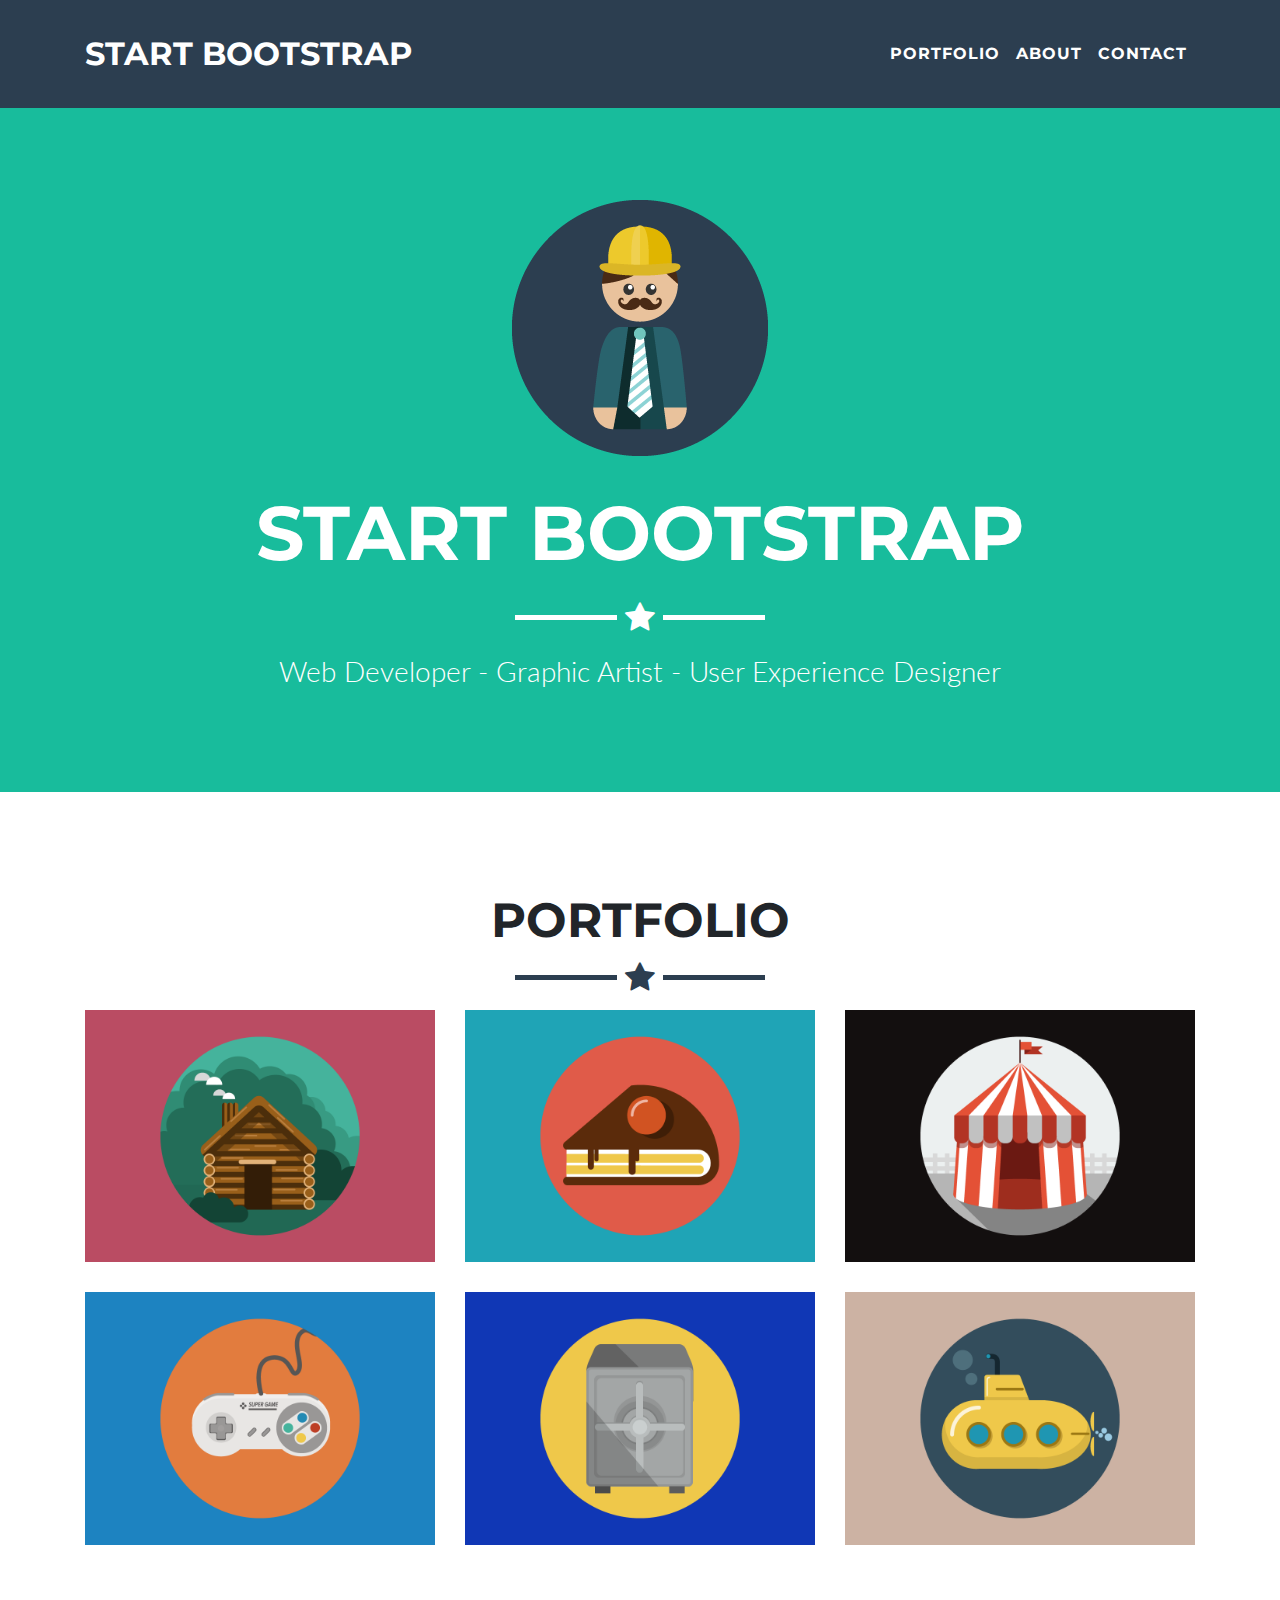
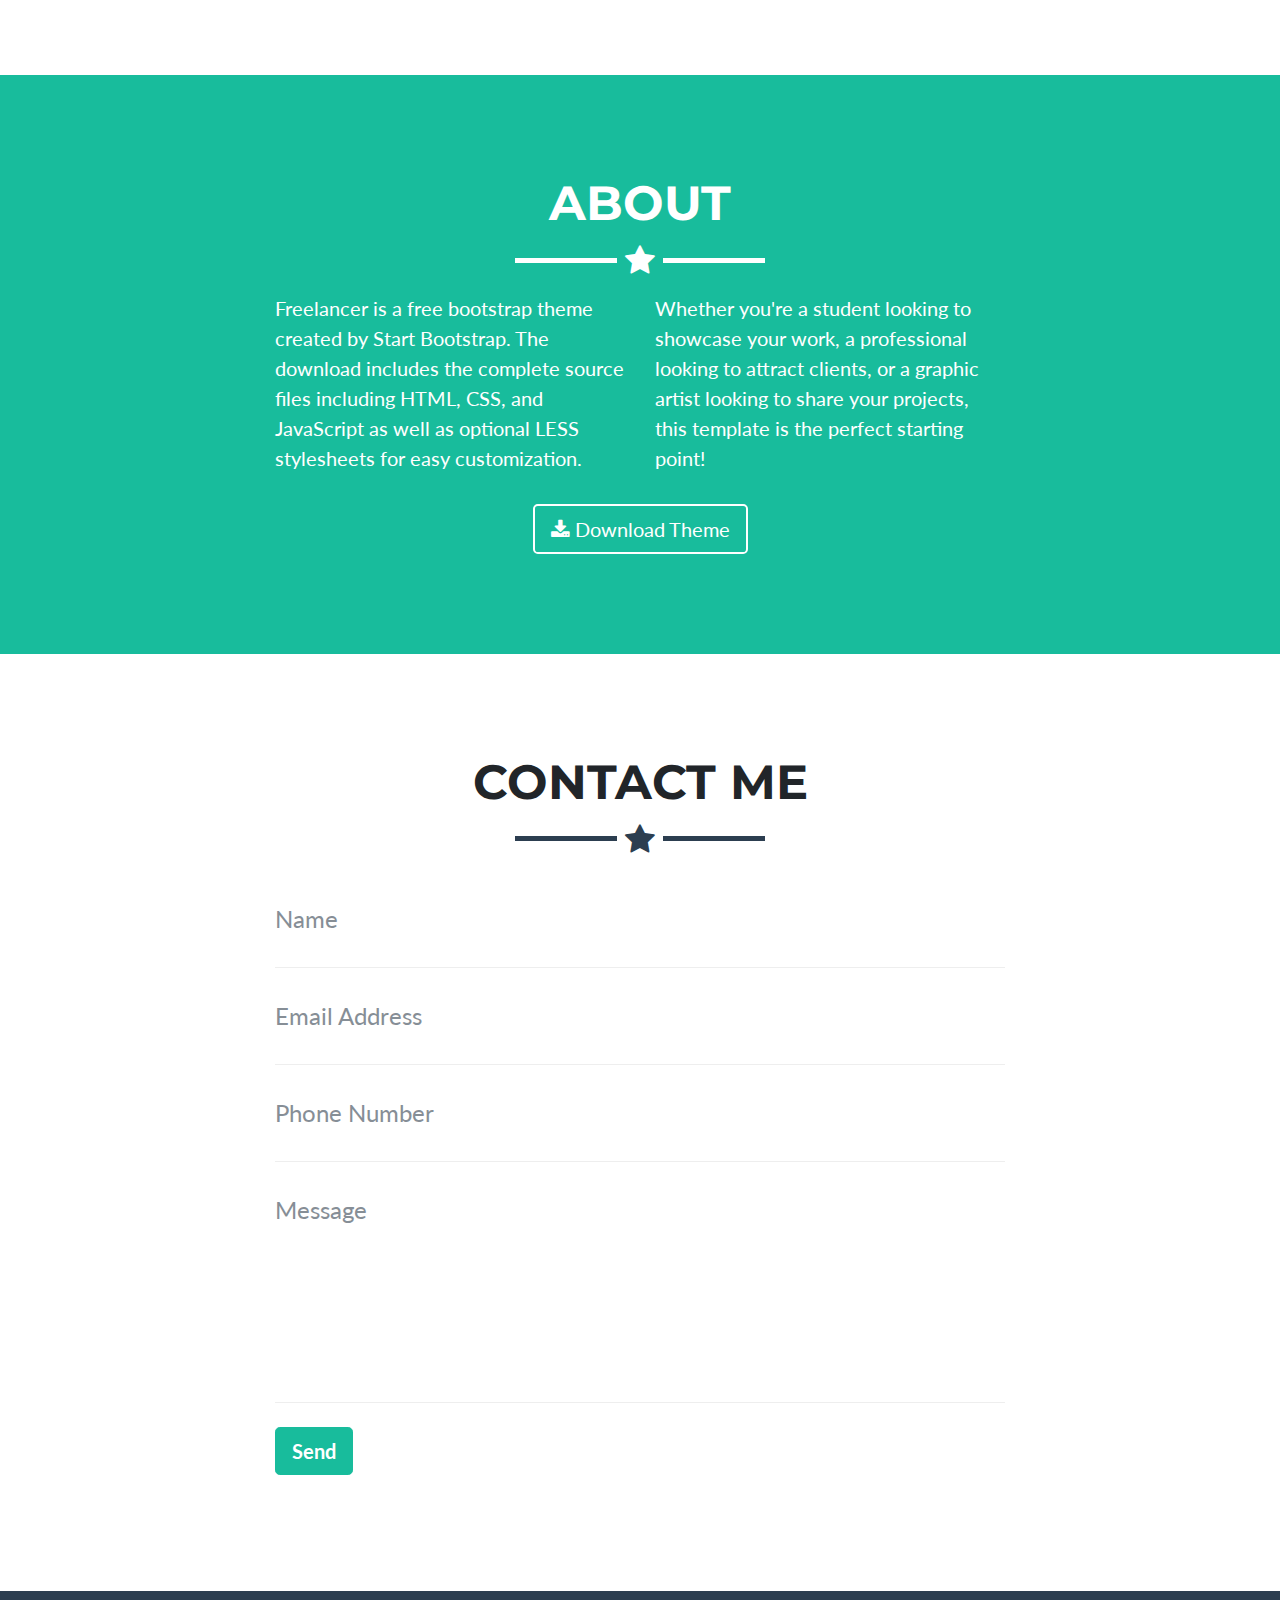
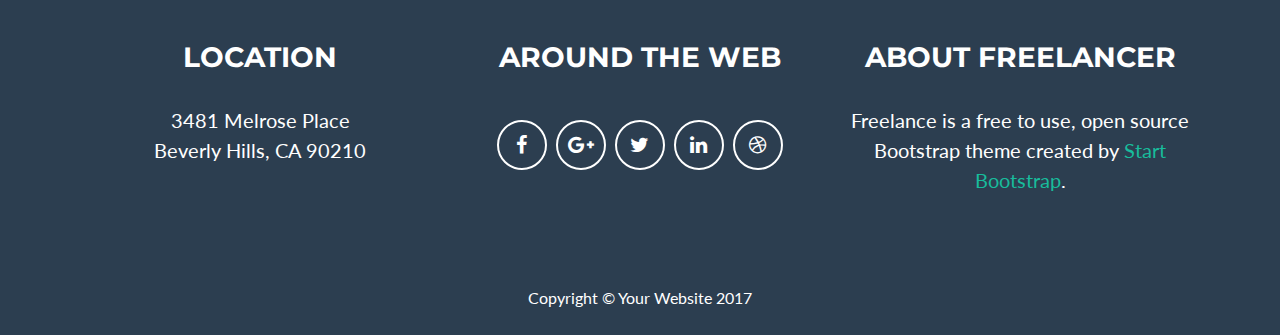
<file: freelancer/index.html>
<!DOCTYPE html>
<html lang="en">

  <head>

    <meta charset="utf-8">
    <meta name="viewport" content="width=device-width, initial-scale=1, shrink-to-fit=no">
    <meta name="description" content="">
    <meta name="author" content="">

    <title>Freelancer - Start Bootstrap Theme</title>

    <!-- Bootstrap core CSS -->
    <link href="vendor/bootstrap/css/bootstrap.min.css" rel="stylesheet">

    <!-- Custom fonts for this template -->
    <link href="vendor/font-awesome/css/font-awesome.min.css" rel="stylesheet" type="text/css">
    <link href="https://fonts.googleapis.com/css?family=Montserrat:400,700" rel="stylesheet" type="text/css">
    <link href="https://fonts.googleapis.com/css?family=Lato:400,700,400italic,700italic" rel="stylesheet" type="text/css">

    <!-- Custom styles for this template -->
    <link href="css/freelancer.min.css" rel="stylesheet">

  </head>

  <body id="page-top">

    <!-- Navigation -->
    <nav class="navbar navbar-expand-lg navbar-light fixed-top" id="mainNav">
      <div class="container">
        <a class="navbar-brand js-scroll-trigger" href="#page-top">Start Bootstrap</a>
        <button class="navbar-toggler navbar-toggler-right" type="button" data-toggle="collapse" data-target="#navbarResponsive" aria-controls="navbarResponsive" aria-expanded="false" aria-label="Toggle navigation">
          Menu
          <i class="fa fa-bars"></i>
        </button>
        <div class="collapse navbar-collapse" id="navbarResponsive">
          <ul class="navbar-nav ml-auto">
            <li class="nav-item">
              <a class="nav-link js-scroll-trigger" href="#portfolio">Portfolio</a>
            </li>
            <li class="nav-item">
              <a class="nav-link js-scroll-trigger" href="#about">About</a>
            </li>
            <li class="nav-item">
              <a class="nav-link js-scroll-trigger" href="#contact">Contact</a>
            </li>
          </ul>
        </div>
      </div>
    </nav>

    <!-- Header -->
    <header class="masthead">
      <div class="container">
        <img class="img-fluid" src="img/profile.png" alt="">
        <div class="intro-text">
          <span class="name">Start Bootstrap</span>
          <hr class="star-light">
          <span class="skills">Web Developer - Graphic Artist - User Experience Designer</span>
        </div>
      </div>
    </header>

    <!-- Portfolio Grid Section -->
    <section id="portfolio">
      <div class="container">
        <h2 class="text-center">Portfolio</h2>
        <hr class="star-primary">
        <div class="row">
          <div class="col-sm-4 portfolio-item">
            <a class="portfolio-link" href="#portfolioModal1" data-toggle="modal">
              <div class="caption">
                <div class="caption-content">
                  <i class="fa fa-search-plus fa-3x"></i>
                </div>
              </div>
              <img class="img-fluid" src="img/portfolio/cabin.png" alt="">
            </a>
          </div>
          <div class="col-sm-4 portfolio-item">
            <a class="portfolio-link" href="#portfolioModal2" data-toggle="modal">
              <div class="caption">
                <div class="caption-content">
                  <i class="fa fa-search-plus fa-3x"></i>
                </div>
              </div>
              <img class="img-fluid" src="img/portfolio/cake.png" alt="">
            </a>
          </div>
          <div class="col-sm-4 portfolio-item">
            <a class="portfolio-link" href="#portfolioModal3" data-toggle="modal">
              <div class="caption">
                <div class="caption-content">
                  <i class="fa fa-search-plus fa-3x"></i>
                </div>
              </div>
              <img class="img-fluid" src="img/portfolio/circus.png" alt="">
            </a>
          </div>
          <div class="col-sm-4 portfolio-item">
            <a class="portfolio-link" href="#portfolioModal4" data-toggle="modal">
              <div class="caption">
                <div class="caption-content">
                  <i class="fa fa-search-plus fa-3x"></i>
                </div>
              </div>
              <img class="img-fluid" src="img/portfolio/game.png" alt="">
            </a>
          </div>
          <div class="col-sm-4 portfolio-item">
            <a class="portfolio-link" href="#portfolioModal5" data-toggle="modal">
              <div class="caption">
                <div class="caption-content">
                  <i class="fa fa-search-plus fa-3x"></i>
                </div>
              </div>
              <img class="img-fluid" src="img/portfolio/safe.png" alt="">
            </a>
          </div>
          <div class="col-sm-4 portfolio-item">
            <a class="portfolio-link" href="#portfolioModal6" data-toggle="modal">
              <div class="caption">
                <div class="caption-content">
                  <i class="fa fa-search-plus fa-3x"></i>
                </div>
              </div>
              <img class="img-fluid" src="img/portfolio/submarine.png" alt="">
            </a>
          </div>
        </div>
      </div>
    </section>

    <!-- About Section -->
    <section class="success" id="about">
      <div class="container">
        <h2 class="text-center">About</h2>
        <hr class="star-light">
        <div class="row">
          <div class="col-lg-4 ml-auto">
            <p>Freelancer is a free bootstrap theme created by Start Bootstrap. The download includes the complete source files including HTML, CSS, and JavaScript as well as optional LESS stylesheets for easy customization.</p>
          </div>
          <div class="col-lg-4 mr-auto">
            <p>Whether you're a student looking to showcase your work, a professional looking to attract clients, or a graphic artist looking to share your projects, this template is the perfect starting point!</p>
          </div>
          <div class="col-lg-8 mx-auto text-center">
            <a href="#" class="btn btn-lg btn-outline">
              <i class="fa fa-download"></i>
              Download Theme
            </a>
          </div>
        </div>
      </div>
    </section>

    <!-- Contact Section -->
    <section id="contact">
      <div class="container">
        <h2 class="text-center">Contact Me</h2>
        <hr class="star-primary">
        <div class="row">
          <div class="col-lg-8 mx-auto">
            <!-- To configure the contact form email address, go to mail/contact_me.php and update the email address in the PHP file on line 19. -->
            <!-- The form should work on most web servers, but if the form is not working you may need to configure your web server differently. -->
            <form name="sentMessage" id="contactForm" novalidate>
              <div class="control-group">
                <div class="form-group floating-label-form-group controls">
                  <label>Name</label>
                  <input class="form-control" id="name" type="text" placeholder="Name" required data-validation-required-message="Please enter your name.">
                  <p class="help-block text-danger"></p>
                </div>
              </div>
              <div class="control-group">
                <div class="form-group floating-label-form-group controls">
                  <label>Email Address</label>
                  <input class="form-control" id="email" type="email" placeholder="Email Address" required data-validation-required-message="Please enter your email address.">
                  <p class="help-block text-danger"></p>
                </div>
              </div>
              <div class="control-group">
                <div class="form-group floating-label-form-group controls">
                  <label>Phone Number</label>
                  <input class="form-control" id="phone" type="tel" placeholder="Phone Number" required data-validation-required-message="Please enter your phone number.">
                  <p class="help-block text-danger"></p>
                </div>
              </div>
              <div class="control-group">
                <div class="form-group floating-label-form-group controls">
                  <label>Message</label>
                  <textarea class="form-control" id="message" rows="5" placeholder="Message" required data-validation-required-message="Please enter a message."></textarea>
                  <p class="help-block text-danger"></p>
                </div>
              </div>
              <br>
              <div id="success"></div>
              <div class="form-group">
                <button type="submit" class="btn btn-success btn-lg" id="sendMessageButton">Send</button>
              </div>
            </form>
          </div>
        </div>
      </div>
    </section>

    <!-- Footer -->
    <footer class="text-center">
      <div class="footer-above">
        <div class="container">
          <div class="row">
            <div class="footer-col col-md-4">
              <h3>Location</h3>
              <p>3481 Melrose Place
                <br>Beverly Hills, CA 90210</p>
            </div>
            <div class="footer-col col-md-4">
              <h3>Around the Web</h3>
              <ul class="list-inline">
                <li class="list-inline-item">
                  <a class="btn-social btn-outline" href="#">
                    <i class="fa fa-fw fa-facebook"></i>
                  </a>
                </li>
                <li class="list-inline-item">
                  <a class="btn-social btn-outline" href="#">
                    <i class="fa fa-fw fa-google-plus"></i>
                  </a>
                </li>
                <li class="list-inline-item">
                  <a class="btn-social btn-outline" href="#">
                    <i class="fa fa-fw fa-twitter"></i>
                  </a>
                </li>
                <li class="list-inline-item">
                  <a class="btn-social btn-outline" href="#">
                    <i class="fa fa-fw fa-linkedin"></i>
                  </a>
                </li>
                <li class="list-inline-item">
                  <a class="btn-social btn-outline" href="#">
                    <i class="fa fa-fw fa-dribbble"></i>
                  </a>
                </li>
              </ul>
            </div>
            <div class="footer-col col-md-4">
              <h3>About Freelancer</h3>
              <p>Freelance is a free to use, open source Bootstrap theme created by
                <a href="http://startbootstrap.com">Start Bootstrap</a>.</p>
            </div>
          </div>
        </div>
      </div>
      <div class="footer-below">
        <div class="container">
          <div class="row">
            <div class="col-lg-12">
              Copyright &copy; Your Website 2017
            </div>
          </div>
        </div>
      </div>
    </footer>

    <!-- Scroll to Top Button (Only visible on small and extra-small screen sizes) -->
    <div class="scroll-top d-lg-none">
      <a class="btn btn-primary js-scroll-trigger" href="#page-top">
        <i class="fa fa-chevron-up"></i>
      </a>
    </div>

    <!-- Portfolio Modals -->
    <div class="portfolio-modal modal fade" id="portfolioModal1" tabindex="-1" role="dialog" aria-hidden="true">
      <div class="modal-dialog" role="document">
        <div class="modal-content">
          <div class="close-modal" data-dismiss="modal">
            <div class="lr">
              <div class="rl"></div>
            </div>
          </div>
          <div class="container">
            <div class="row">
              <div class="col-lg-8 mx-auto">
                <div class="modal-body">
                  <h2>Project Title</h2>
                  <hr class="star-primary">
                  <img class="img-fluid img-centered" src="img/portfolio/cabin.png" alt="">
                  <p>Use this area of the page to describe your project. The icon above is part of a free icon set by
                    <a href="https://sellfy.com/p/8Q9P/jV3VZ/">Flat Icons</a>. On their website, you can download their free set with 16 icons, or you can purchase the entire set with 146 icons for only $12!</p>
                  <ul class="list-inline item-details">
                    <li>Client:
                      <strong>
                        <a href="http://startbootstrap.com">Start Bootstrap</a>
                      </strong>
                    </li>
                    <li>Date:
                      <strong>
                        <a href="http://startbootstrap.com">April 2014</a>
                      </strong>
                    </li>
                    <li>Service:
                      <strong>
                        <a href="http://startbootstrap.com">Web Development</a>
                      </strong>
                    </li>
                  </ul>
                  <button class="btn btn-success" type="button" data-dismiss="modal">
                    <i class="fa fa-times"></i>
                    Close</button>
                </div>
              </div>
            </div>
          </div>
        </div>
      </div>
    </div>
    <div class="portfolio-modal modal fade" id="portfolioModal2" tabindex="-1" role="dialog" aria-hidden="true">
      <div class="modal-dialog" role="document">
        <div class="modal-content">
          <div class="close-modal" data-dismiss="modal">
            <div class="lr">
              <div class="rl"></div>
            </div>
          </div>
          <div class="container">
            <div class="row">
              <div class="col-lg-8 mx-auto">
                <div class="modal-body">
                  <h2>Project Title</h2>
                  <hr class="star-primary">
                  <img class="img-fluid img-centered" src="img/portfolio/cake.png" alt="">
                  <p>Use this area of the page to describe your project. The icon above is part of a free icon set by
                    <a href="https://sellfy.com/p/8Q9P/jV3VZ/">Flat Icons</a>. On their website, you can download their free set with 16 icons, or you can purchase the entire set with 146 icons for only $12!</p>
                  <ul class="list-inline item-details">
                    <li>Client:
                      <strong>
                        <a href="http://startbootstrap.com">Start Bootstrap</a>
                      </strong>
                    </li>
                    <li>Date:
                      <strong>
                        <a href="http://startbootstrap.com">April 2014</a>
                      </strong>
                    </li>
                    <li>Service:
                      <strong>
                        <a href="http://startbootstrap.com">Web Development</a>
                      </strong>
                    </li>
                  </ul>
                  <button class="btn btn-success" type="button" data-dismiss="modal">
                    <i class="fa fa-times"></i>
                    Close</button>
                </div>
              </div>
            </div>
          </div>
        </div>
      </div>
    </div>
    <div class="portfolio-modal modal fade" id="portfolioModal3" tabindex="-1" role="dialog" aria-hidden="true">
      <div class="modal-dialog" role="document">
        <div class="modal-content">
          <div class="close-modal" data-dismiss="modal">
            <div class="lr">
              <div class="rl"></div>
            </div>
          </div>
          <div class="container">
            <div class="row">
              <div class="col-lg-8 mx-auto">
                <div class="modal-body">
                  <h2>Project Title</h2>
                  <hr class="star-primary">
                  <img class="img-fluid img-centered" src="img/portfolio/circus.png" alt="">
                  <p>Use this area of the page to describe your project. The icon above is part of a free icon set by
                    <a href="https://sellfy.com/p/8Q9P/jV3VZ/">Flat Icons</a>. On their website, you can download their free set with 16 icons, or you can purchase the entire set with 146 icons for only $12!</p>
                  <ul class="list-inline item-details">
                    <li>Client:
                      <strong>
                        <a href="http://startbootstrap.com">Start Bootstrap</a>
                      </strong>
                    </li>
                    <li>Date:
                      <strong>
                        <a href="http://startbootstrap.com">April 2014</a>
                      </strong>
                    </li>
                    <li>Service:
                      <strong>
                        <a href="http://startbootstrap.com">Web Development</a>
                      </strong>
                    </li>
                  </ul>
                  <button class="btn btn-success" type="button" data-dismiss="modal">
                    <i class="fa fa-times"></i>
                    Close</button>
                </div>
              </div>
            </div>
          </div>
        </div>
      </div>
    </div>
    <div class="portfolio-modal modal fade" id="portfolioModal4" tabindex="-1" role="dialog" aria-hidden="true">
      <div class="modal-dialog" role="document">
        <div class="modal-content">
          <div class="close-modal" data-dismiss="modal">
            <div class="lr">
              <div class="rl"></div>
            </div>
          </div>
          <div class="container">
            <div class="row">
              <div class="col-lg-8 mx-auto">
                <div class="modal-body">
                  <h2>Project Title</h2>
                  <hr class="star-primary">
                  <img class="img-fluid img-centered" src="img/portfolio/game.png" alt="">
                  <p>Use this area of the page to describe your project. The icon above is part of a free icon set by
                    <a href="https://sellfy.com/p/8Q9P/jV3VZ/">Flat Icons</a>. On their website, you can download their free set with 16 icons, or you can purchase the entire set with 146 icons for only $12!</p>
                  <ul class="list-inline item-details">
                    <li>Client:
                      <strong>
                        <a href="http://startbootstrap.com">Start Bootstrap</a>
                      </strong>
                    </li>
                    <li>Date:
                      <strong>
                        <a href="http://startbootstrap.com">April 2014</a>
                      </strong>
                    </li>
                    <li>Service:
                      <strong>
                        <a href="http://startbootstrap.com">Web Development</a>
                      </strong>
                    </li>
                  </ul>
                  <button class="btn btn-success" type="button" data-dismiss="modal">
                    <i class="fa fa-times"></i>
                    Close</button>
                </div>
              </div>
            </div>
          </div>
        </div>
      </div>
    </div>
    <div class="portfolio-modal modal fade" id="portfolioModal5" tabindex="-1" role="dialog" aria-hidden="true">
      <div class="modal-dialog" role="document">
        <div class="modal-content">
          <div class="close-modal" data-dismiss="modal">
            <div class="lr">
              <div class="rl"></div>
            </div>
          </div>
          <div class="container">
            <div class="row">
              <div class="col-lg-8 mx-auto">
                <div class="modal-body">
                  <h2>Project Title</h2>
                  <hr class="star-primary">
                  <img class="img-fluid img-centered" src="img/portfolio/safe.png" alt="">
                  <p>Use this area of the page to describe your project. The icon above is part of a free icon set by
                    <a href="https://sellfy.com/p/8Q9P/jV3VZ/">Flat Icons</a>. On their website, you can download their free set with 16 icons, or you can purchase the entire set with 146 icons for only $12!</p>
                  <ul class="list-inline item-details">
                    <li>Client:
                      <strong>
                        <a href="http://startbootstrap.com">Start Bootstrap</a>
                      </strong>
                    </li>
                    <li>Date:
                      <strong>
                        <a href="http://startbootstrap.com">April 2014</a>
                      </strong>
                    </li>
                    <li>Service:
                      <strong>
                        <a href="http://startbootstrap.com">Web Development</a>
                      </strong>
                    </li>
                  </ul>
                  <button class="btn btn-success" type="button" data-dismiss="modal">
                    <i class="fa fa-times"></i>
                    Close</button>
                </div>
              </div>
            </div>
          </div>
        </div>
      </div>
    </div>
    <div class="portfolio-modal modal fade" id="portfolioModal6" tabindex="-1" role="dialog" aria-hidden="true">
      <div class="modal-dialog" role="document">
        <div class="modal-content">
          <div class="close-modal" data-dismiss="modal">
            <div class="lr">
              <div class="rl"></div>
            </div>
          </div>
          <div class="container">
            <div class="row">
              <div class="col-lg-8 mx-auto">
                <div class="modal-body">
                  <h2>Project Title</h2>
                  <hr class="star-primary">
                  <img class="img-fluid img-centered" src="img/portfolio/submarine.png" alt="">
                  <p>Use this area of the page to describe your project. The icon above is part of a free icon set by
                    <a href="https://sellfy.com/p/8Q9P/jV3VZ/">Flat Icons</a>. On their website, you can download their free set with 16 icons, or you can purchase the entire set with 146 icons for only $12!</p>
                  <ul class="list-inline item-details">
                    <li>Client:
                      <strong>
                        <a href="http://startbootstrap.com">Start Bootstrap</a>
                      </strong>
                    </li>
                    <li>Date:
                      <strong>
                        <a href="http://startbootstrap.com">April 2014</a>
                      </strong>
                    </li>
                    <li>Service:
                      <strong>
                        <a href="http://startbootstrap.com">Web Development</a>
                      </strong>
                    </li>
                  </ul>
                  <button class="btn btn-success" type="button" data-dismiss="modal">
                    <i class="fa fa-times"></i>
                    Close</button>
                </div>
              </div>
            </div>
          </div>
        </div>
      </div>
    </div>

    <!-- Bootstrap core JavaScript -->
    <script src="vendor/jquery/jquery.min.js"></script>
    <script src="vendor/bootstrap/js/bootstrap.bundle.min.js"></script>

    <!-- Plugin JavaScript -->
    <script src="vendor/jquery-easing/jquery.easing.min.js"></script>

    <!-- Contact Form JavaScript -->
    <script src="js/jqBootstrapValidation.js"></script>
    <script src="js/contact_me.js"></script>

    <!-- Custom scripts for this template -->
    <script src="js/freelancer.min.js"></script>

  </body>

</html>
</file>
<file: freelancer/css/freelancer.min.css>
/*!
 * Start Bootstrap - Freelancer v4.0.0-beta.2 (https://startbootstrap.com/template-overviews/freelancer)
 * Copyright 2013-2017 Start Bootstrap
 * Licensed under MIT (https://github.com/BlackrockDigital/startbootstrap-freelancer/blob/master/LICENSE)
 */body{font-family:Lato,'Helvetica Neue',Helvetica,Arial,sans-serif;overflow-x:hidden}p{font-size:20px}p.small{font-size:16px}a,a.active,a:active,a:focus,a:hover{color:#18bc9c;outline:0}h1,h2,h3,h4,h5,h6{font-family:Montserrat,'Helvetica Neue',Helvetica,Arial,sans-serif;font-weight:700;text-transform:uppercase}hr.star-light,hr.star-primary{max-width:250px;margin:25px auto 30px;padding:0;text-align:center;border:none;border-top:solid 5px}hr.star-light:after,hr.star-primary:after{font-family:FontAwesome;font-size:2em;position:relative;top:-.8em;display:inline-block;padding:0 .25em;content:'\f005'}hr.star-light{border-color:#fff}hr.star-light:after{color:#fff;background-color:#18bc9c}hr.star-primary{border-color:#2c3e50}hr.star-primary:after{color:#2c3e50;background-color:#fff}.img-centered{margin:0 auto}section{padding:100px 0}section h2{font-size:3em;margin:0}section.success{color:#fff;background:#18bc9c}@media (max-width:767px){section{padding:75px 0}section.first{padding-top:75px}}.scroll-top{position:fixed;z-index:1049;right:2%;bottom:2%;width:50px;height:50px}.scroll-top .btn{font-size:16px;line-height:28px;width:50px;height:50px;text-align:center;border-radius:100%}.scroll-top .btn:focus{outline:0}#mainNav{font-family:Montserrat,'Helvetica Neue',Helvetica,Arial,sans-serif;font-weight:700;text-transform:uppercase;border:none;background:#2c3e50}#mainNav a:focus{outline:0}#mainNav .navbar-brand{font-size:1.1rem;color:#fff}#mainNav .navbar-brand.active,#mainNav .navbar-brand:active,#mainNav .navbar-brand:focus,#mainNav .navbar-brand:hover{color:#fff}#mainNav .navbar-nav{letter-spacing:1px}#mainNav .navbar-nav li.nav-item a.nav-link{color:#fff}#mainNav .navbar-nav li.nav-item a.nav-link:hover{color:#18bc9c;outline:0}#mainNav .navbar-nav li.nav-item a.nav-link:active,#mainNav .navbar-nav li.nav-item a.nav-link:focus{color:#fff}#mainNav .navbar-toggler{font-size:14px;padding:11px;text-transform:uppercase;color:#fff;border-color:#fff}#mainNav .navbar-toggler:focus,#mainNav .navbar-toggler:hover{color:#fff;border-color:#18bc9c;background-color:#18bc9c}@media (min-width:992px){#mainNav{padding-top:25px;padding-bottom:25px;-webkit-transition:padding-top .3s,padding-bottom .3s;-moz-transition:padding-top .3s,padding-bottom .3s;transition:padding-top .3s,padding-bottom .3s}#mainNav .navbar-brand{font-size:2em;-webkit-transition:all .3s;-moz-transition:all .3s;transition:all .3s}#mainNav .navbar-nav>li.nav-item>a.nav-link.active{color:#fff;border-radius:3px;background:#18bc9c}#mainNav .navbar-nav>li.nav-item>a.nav-link.active:active,#mainNav .navbar-nav>li.nav-item>a.nav-link.active:focus,#mainNav .navbar-nav>li.nav-item>a.nav-link.active:hover{color:#fff;background:#18bc9c}#mainNav.navbar-shrink{padding-top:10px;padding-bottom:10px}#mainNav.navbar-shrink .navbar-brand{font-size:1.5em}}header.masthead{padding-top:100px;padding-bottom:50px;text-align:center;color:#fff;background:#18bc9c}header.masthead img{display:block;margin:0 auto 20px}header.masthead .intro-text .name{font-family:Montserrat,'Helvetica Neue',Helvetica,Arial,sans-serif;font-size:2em;font-weight:700;display:block;text-transform:uppercase}header.masthead .intro-text .skills{font-size:1.25em;font-weight:300}@media (min-width:768px){header.masthead{padding-top:200px;padding-bottom:100px}header.masthead .intro-text .name{font-size:4.75em}header.masthead .intro-text .skills{font-size:1.75em}}#portfolio .portfolio-item{right:0;margin:0 0 15px}#portfolio .portfolio-item .portfolio-link{position:relative;display:block;max-width:400px;margin:0 auto;cursor:pointer}#portfolio .portfolio-item .portfolio-link .caption{position:absolute;width:100%;height:100%;-webkit-transition:all ease .5s;-moz-transition:all ease .5s;transition:all ease .5s;opacity:0;background:rgba(24,188,156,.9)}#portfolio .portfolio-item .portfolio-link .caption:hover{opacity:1}#portfolio .portfolio-item .portfolio-link .caption .caption-content{font-size:20px;position:absolute;top:50%;width:100%;height:20px;margin-top:-12px;text-align:center;color:#fff}#portfolio .portfolio-item .portfolio-link .caption .caption-content i{margin-top:-12px}#portfolio .portfolio-item .portfolio-link .caption .caption-content h3,#portfolio .portfolio-item .portfolio-link .caption .caption-content h4{margin:0}#portfolio *{z-index:2}@media (min-width:767px){#portfolio .portfolio-item{margin:0 0 30px}}.portfolio-modal .modal-dialog{max-width:100%;min-height:100%;margin:0;padding:0;text-align:center;border:none;border-radius:0;background-clip:border-box;-webkit-box-shadow:none;box-shadow:none}.portfolio-modal .modal-dialog .modal-content{padding:100px 0;border:0;border-radius:0}.portfolio-modal .modal-dialog .modal-content h2{font-size:3em;margin:0}.portfolio-modal .modal-dialog .modal-content img{margin-bottom:30px}.portfolio-modal .modal-dialog .modal-content .item-details{margin:30px 0}.portfolio-modal .close-modal{position:absolute;top:25px;right:25px;width:75px;height:75px;cursor:pointer;background-color:transparent}.portfolio-modal .close-modal:hover{opacity:.3}.portfolio-modal .close-modal .lr{z-index:1051;width:1px;height:75px;margin-left:35px;-webkit-transform:rotate(45deg);-ms-transform:rotate(45deg);transform:rotate(45deg);background-color:#2c3e50}.portfolio-modal .close-modal .lr .rl{z-index:1052;width:1px;height:75px;-webkit-transform:rotate(90deg);-ms-transform:rotate(90deg);transform:rotate(90deg);background-color:#2c3e50}.portfolio-modal .modal-backdrop{display:none;opacity:0}.floating-label-form-group{position:relative;margin-bottom:0;padding-bottom:.5em;border-bottom:1px solid #eee}.floating-label-form-group input,.floating-label-form-group textarea{font-size:1.5em;position:relative;z-index:1;padding-right:0;padding-left:0;resize:none;border:none;border-radius:0;background:0 0;box-shadow:none!important}.floating-label-form-group label{font-size:.85em;line-height:1.764705882em;position:relative;z-index:0;top:2em;display:block;margin:0;-webkit-transition:top .3s ease,opacity .3s ease;-moz-transition:top .3s ease,opacity .3s ease;-ms-transition:top .3s ease,opacity .3s ease;transition:top .3s ease,opacity .3s ease;vertical-align:middle;vertical-align:baseline;opacity:0}.floating-label-form-group:not(:first-child){padding-left:14px;border-left:1px solid #eee}.floating-label-form-group-with-value label{top:0;opacity:1}.floating-label-form-group-with-focus label{color:#18bc9c}form .row:first-child .floating-label-form-group{border-top:1px solid #eee}footer{color:#fff}footer h3{margin-bottom:30px}footer .footer-above{padding-top:50px;background-color:#2c3e50}footer .footer-col{margin-bottom:50px}footer .footer-below{padding:25px 0;background-color:#2c3e50}.btn-outline{font-size:20px;margin-top:15px;transition:all .3s ease-in-out;color:#fff;border:solid 2px #fff;background:0 0}.btn-outline.active,.btn-outline:active,.btn-outline:focus,.btn-outline:hover{color:#18bc9c;border:solid 2px #fff;background:#fff}.btn-primary{font-weight:700;color:#fff;border-color:#2c3e50;background-color:#2c3e50}.btn-primary.focus,.btn-primary:focus{color:#fff;border-color:#000;background-color:#1a252f}.btn-primary:hover{color:#fff;border-color:#161f29;background-color:#1a252f}.btn-primary.active,.btn-primary:active,.open>.btn-primary.dropdown-toggle{color:#fff;border-color:#161f29;background-color:#1a252f}.btn-primary.active.focus,.btn-primary.active:focus,.btn-primary.active:hover,.btn-primary:active.focus,.btn-primary:active:focus,.btn-primary:active:hover,.open>.btn-primary.dropdown-toggle.focus,.open>.btn-primary.dropdown-toggle:focus,.open>.btn-primary.dropdown-toggle:hover{color:#fff;border-color:#000;background-color:#0d1318}.btn-primary.active,.btn-primary:active,.open>.btn-primary.dropdown-toggle{background-image:none}.btn-primary.disabled.focus,.btn-primary.disabled:focus,.btn-primary.disabled:hover,.btn-primary[disabled].focus,.btn-primary[disabled]:focus,.btn-primary[disabled]:hover,fieldset[disabled] .btn-primary.focus,fieldset[disabled] .btn-primary:focus,fieldset[disabled] .btn-primary:hover{border-color:#2c3e50;background-color:#2c3e50}.btn-primary .badge{color:#2c3e50;background-color:#fff}.btn-success{font-weight:700;color:#fff;border-color:#18bc9c;background-color:#18bc9c}.btn-success.focus,.btn-success:focus{color:#fff;border-color:#0a4b3e;background-color:#128f76}.btn-success:hover{color:#fff;border-color:#11866f;background-color:#128f76}.btn-success.active,.btn-success:active,.open>.btn-success.dropdown-toggle{color:#fff;border-color:#11866f;background-color:#128f76}.btn-success.active.focus,.btn-success.active:focus,.btn-success.active:hover,.btn-success:active.focus,.btn-success:active:focus,.btn-success:active:hover,.open>.btn-success.dropdown-toggle.focus,.open>.btn-success.dropdown-toggle:focus,.open>.btn-success.dropdown-toggle:hover{color:#fff;border-color:#0a4b3e;background-color:#0e6f5c}.btn-success.active,.btn-success:active,.open>.btn-success.dropdown-toggle{background-image:none}.btn-success.disabled.focus,.btn-success.disabled:focus,.btn-success.disabled:hover,.btn-success[disabled].focus,.btn-success[disabled]:focus,.btn-success[disabled]:hover,fieldset[disabled] .btn-success.focus,fieldset[disabled] .btn-success:focus,fieldset[disabled] .btn-success:hover{border-color:#18bc9c;background-color:#18bc9c}.btn-success .badge{color:#18bc9c;background-color:#fff}.btn-social{font-size:20px;line-height:45px;display:inline-block;width:50px;height:50px;text-align:center;border:2px solid #fff;border-radius:100%}.btn.active,.btn:active,.btn:focus{outline:0}
</file>
